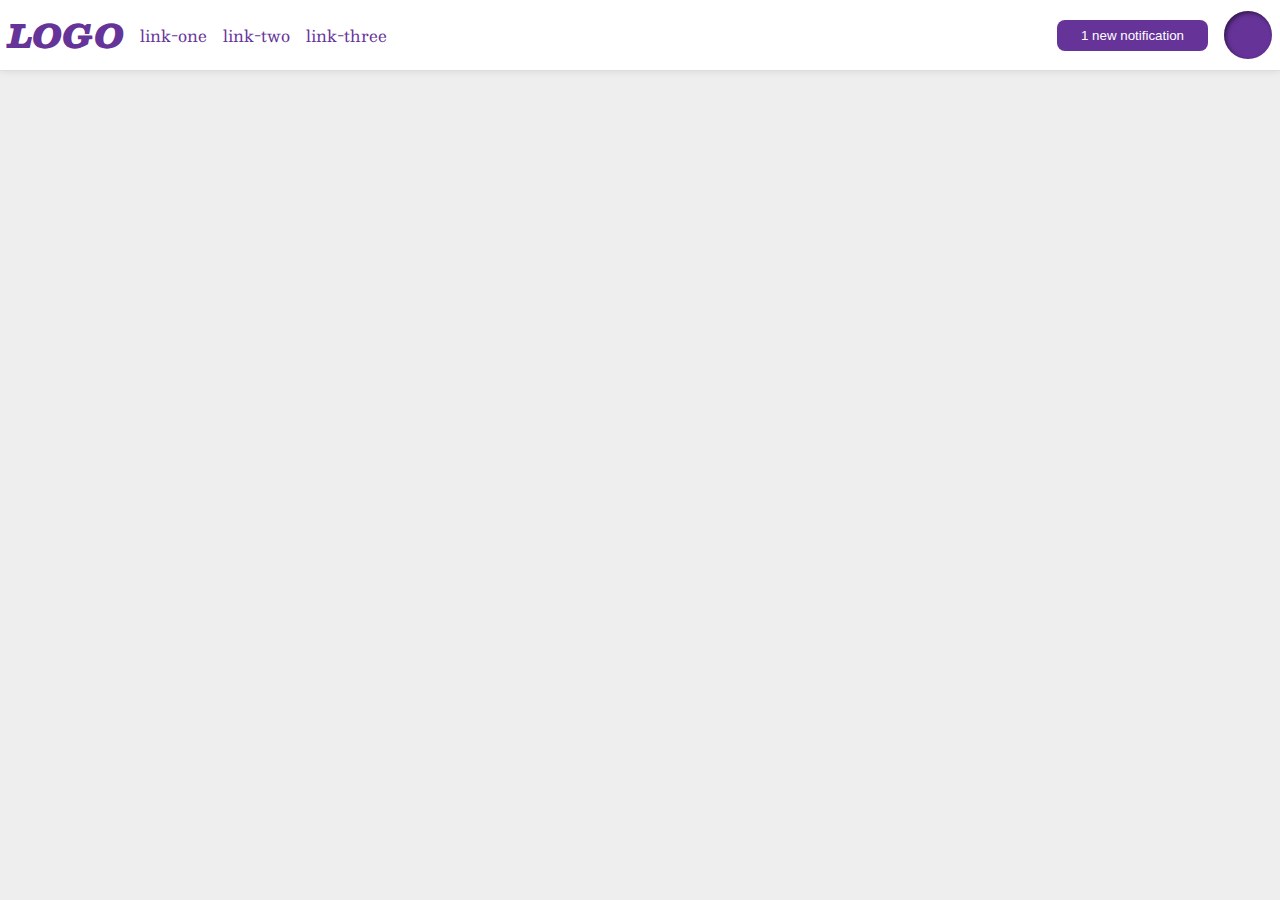
<file: flex/03-flex-header-2/index.html>
<!DOCTYPE html>
<html lang="en">
  <head>
    <meta charset="UTF-8">
    <meta http-equiv="X-UA-Compatible" content="IE=edge">
    <meta name="viewport" content="width=device-width, initial-scale=1.0">
    <title>Flex Header 2</title>
    <link rel="stylesheet" href="style.css">
  </head>
  <body>
    <div class="header row">
      <div class="logo">
        LOGO
      </div>
      
      <ul class="links row">
        <li><a href="https://google.com">link-one</a></li>
        <li><a href="https://google.com">link-two</a></li>
        <li><a href="https://google.com">link-three</a></li>
      </ul>
      

      <div class="container row push-right">
        <button class="notifications">
          1 new notification
        </button>
        <div class="profile-image"></div>
      </div>

    </div>
  </body>
</html>
</file>
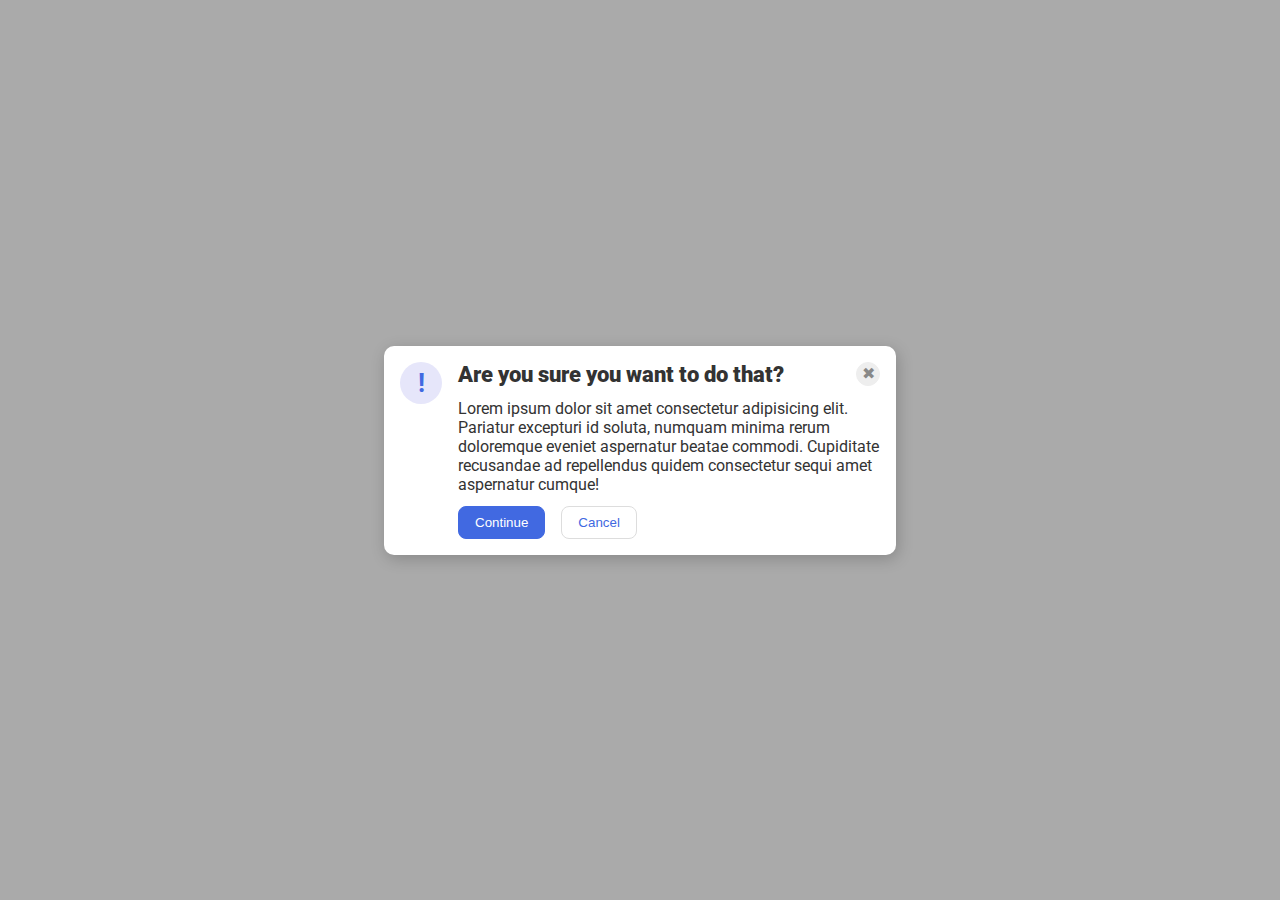
<file: flex/05-flex-modal/index.html>
<!DOCTYPE html>
<html lang="en">
  <head>
    <meta charset="UTF-8">
    <meta http-equiv="X-UA-Compatible" content="IE=edge">
    <meta name="viewport" content="width=device-width, initial-scale=1.0">
    <link rel="stylesheet" href="style.css">
    <title>Modal</title>
  </head>
  <body>
    <div class="modal row">
      <div class="icon">!</div>
      <div class="column">
        <div class="row">
          <div class="header">Are you sure you want to do that?</div>
          <button class="close-button">✖</button>
        </div>
        <div class="text">Lorem ipsum dolor sit amet consectetur adipisicing elit. Pariatur excepturi id soluta, numquam minima rerum doloremque eveniet aspernatur beatae commodi. Cupiditate recusandae ad repellendus quidem consectetur sequi amet aspernatur cumque!</div>
        <div class="row buttons">
          <button class="continue">Continue</button>
          <button class="cancel">Cancel</button>
        </div>
      </div>
    </div>
  </body>
</html>
</file>
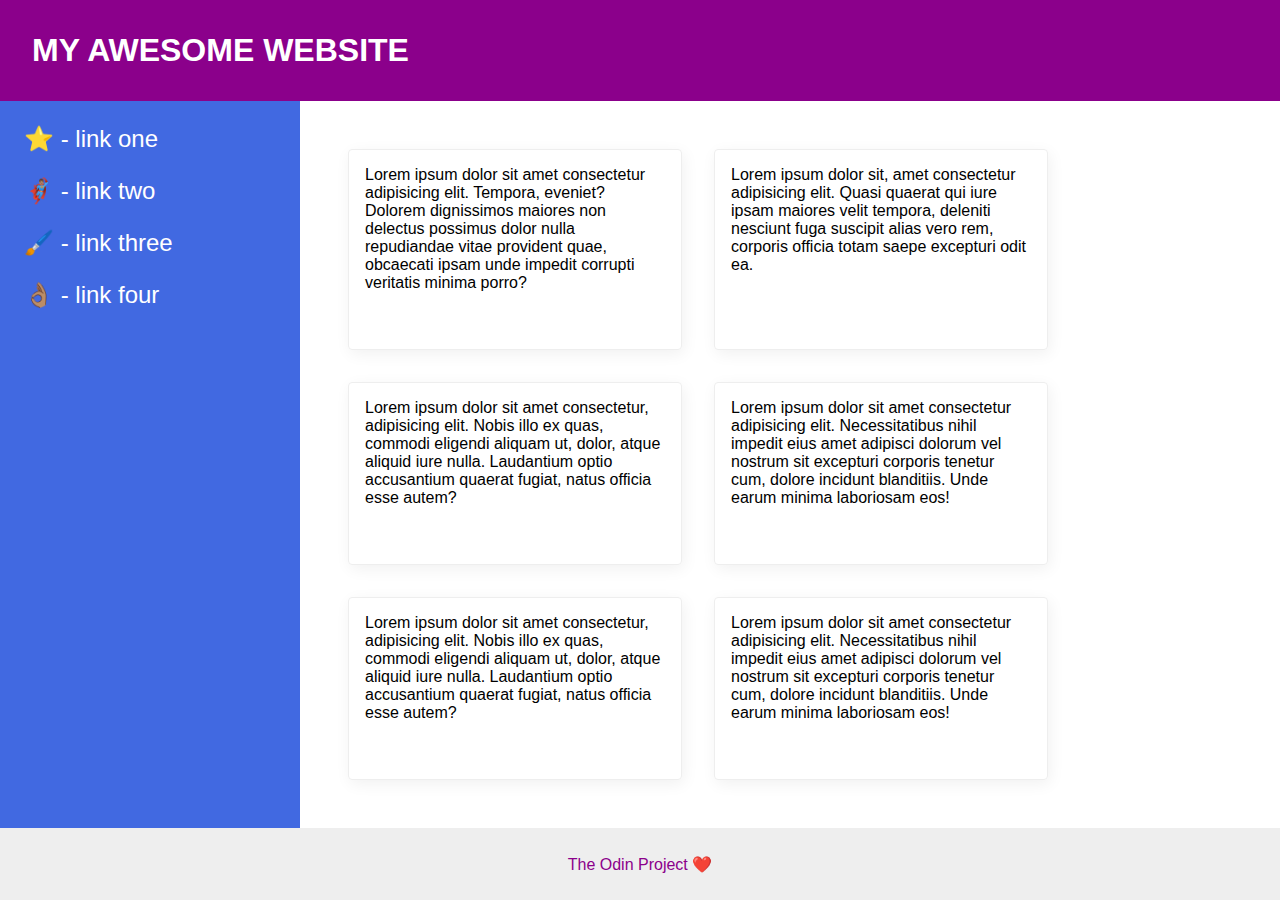
<file: flex/07-flex-layout-2/index.html>
<!DOCTYPE html>
<html lang="en">
  <head>
    <meta charset="UTF-8">
    <meta http-equiv="X-UA-Compatible" content="IE=edge">
    <meta name="viewport" content="width=device-width, initial-scale=1.0">
    <title>The Holy Grail</title>
    <link rel="stylesheet" href="style.css">
  </head>
  <body>
    <div class="header row">
      MY AWESOME WEBSITE
    </div>


    <div class="main-content row">

      <div class="sidebar">
        <ul class="links">
          <li><a href="#">⭐ - link one</a></li>
          <li><a href="#">🦸🏽‍♂️ - link two</a></li>
          <li><a href="#">🖌️ - link three</a></li>
          <li><a href="#">👌🏽 - link four</a></li>
        </ul>
      </div>

      <div class="cards row">
        <div class="card">Lorem ipsum dolor sit amet consectetur adipisicing elit. Tempora, eveniet? Dolorem dignissimos maiores non delectus possimus dolor nulla repudiandae vitae provident quae, obcaecati ipsam unde impedit corrupti veritatis minima porro?</div>
        <div class="card">Lorem ipsum dolor sit, amet consectetur adipisicing elit. Quasi quaerat qui iure ipsam maiores velit tempora, deleniti nesciunt fuga suscipit alias vero rem, corporis officia totam saepe excepturi odit ea.</div>
        <div class="card">Lorem ipsum dolor sit amet consectetur, adipisicing elit. Nobis illo ex quas, commodi eligendi aliquam ut, dolor, atque aliquid iure nulla. Laudantium optio accusantium quaerat fugiat, natus officia esse autem?</div>
        <div class="card">Lorem ipsum dolor sit amet consectetur adipisicing elit. Necessitatibus nihil impedit eius amet adipisci dolorum vel nostrum sit excepturi corporis tenetur cum, dolore incidunt blanditiis. Unde earum minima laboriosam eos!</div>
        <div class="card">Lorem ipsum dolor sit amet consectetur, adipisicing elit. Nobis illo ex quas, commodi eligendi aliquam ut, dolor, atque aliquid iure nulla. Laudantium optio accusantium quaerat fugiat, natus officia esse autem?</div>
        <div class="card">Lorem ipsum dolor sit amet consectetur adipisicing elit. Necessitatibus nihil impedit eius amet adipisci dolorum vel nostrum sit excepturi corporis tenetur cum, dolore incidunt blanditiis. Unde earum minima laboriosam eos!</div>
      </div>

    </div>

    <div class="footer row">
      The Odin Project ❤️
    </div>
  </body>
</html>
</file>
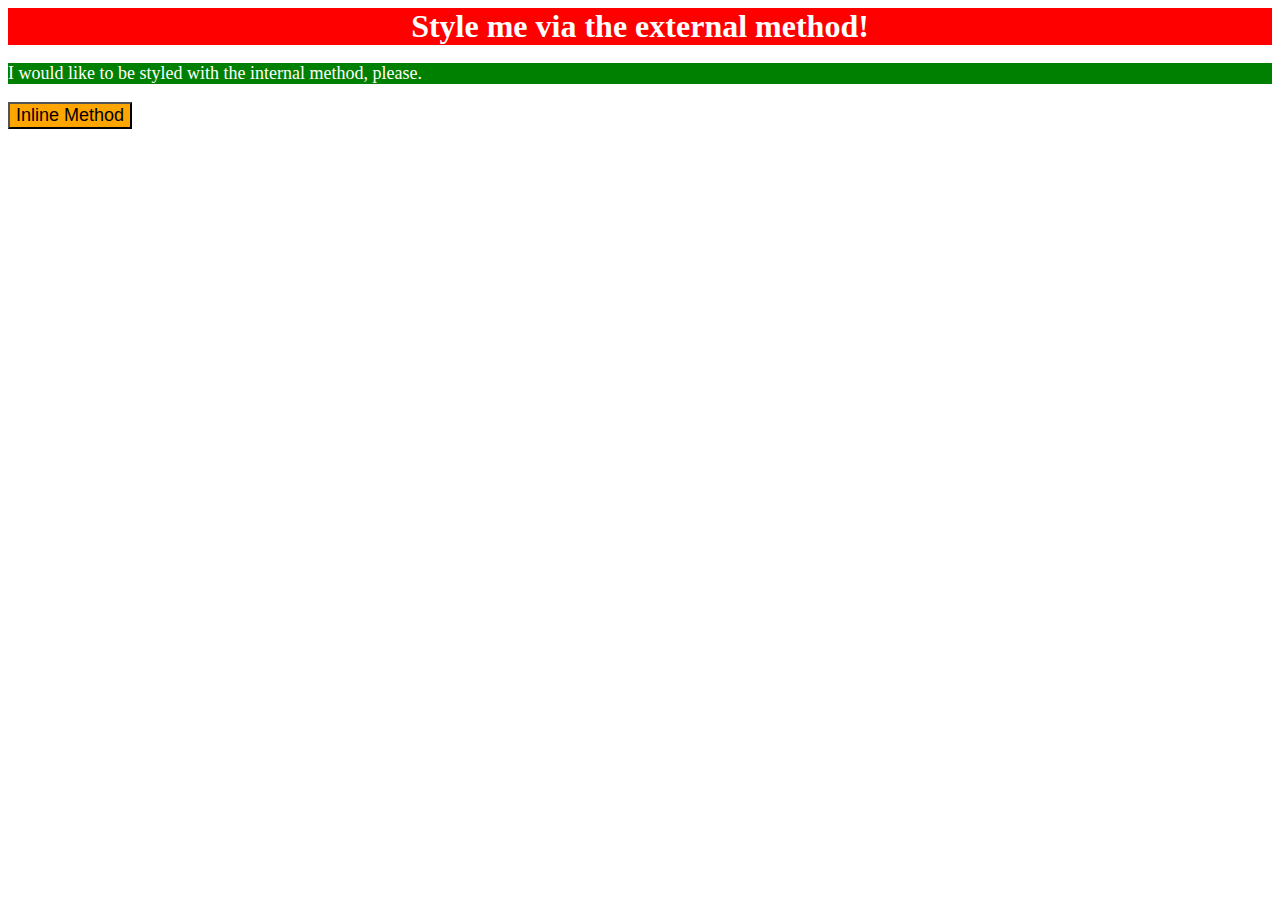
<file: foundations/01-css-methods/index.html>
<!DOCTYPE html>
<html lang="en">
  <head>
    <meta charset="UTF-8">
    <meta http-equiv="X-UA-Compatible" content="IE=edge">
    <meta name="viewport" content="width=device-width, initial-scale=1.0">
    <link rel="stylesheet" href="style.css">
    <title>Methods for Adding CSS</title>
    <style>
      p {
        color: white;
        background-color: green;
        font-size: 1.125rem;
      }
    </style>
  </head>
  <body>
    <div>Style me via the external method!</div>
    <p>I would like to be styled with the internal method, please.</p>
    <button style="background-color: orange; font-size: 1.125rem;">Inline Method</button>
  </body>
</html>
</file>
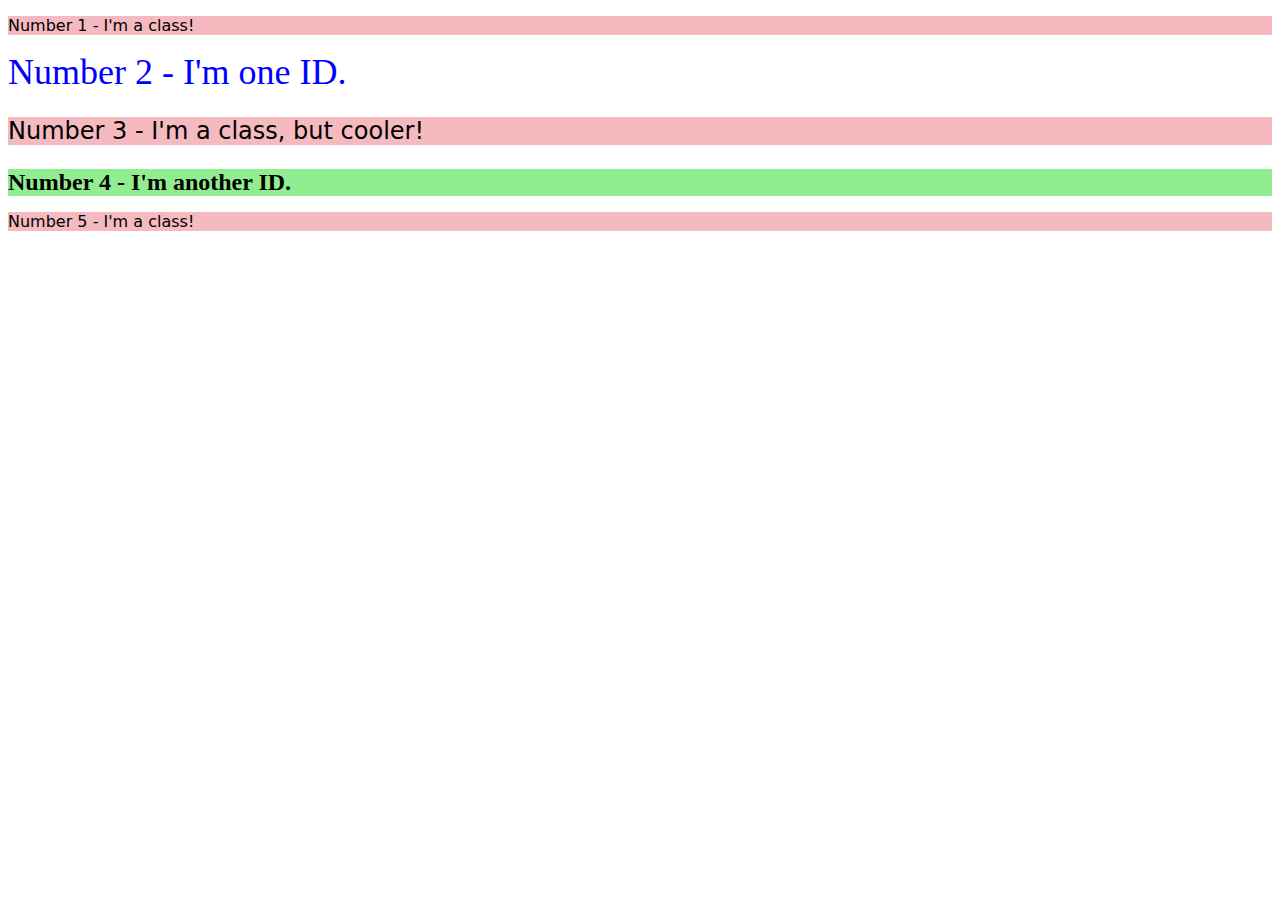
<file: foundations/02-class-id-selectors/index.html>
<!DOCTYPE html>
<html lang="en">
  <head>
    <meta charset="UTF-8">
    <meta http-equiv="X-UA-Compatible" content="IE=edge">
    <meta name="viewport" content="width=device-width, initial-scale=1.0">
    <title>Class and ID Selectors</title>
    <link rel="stylesheet" href="style.css">
  </head>
  <body>
    <p class="odd">Number 1 - I'm a class!</p>
    <div id="no2">Number 2 - I'm one ID.</div>
    <p class="odd lg-font">Number 3 - I'm a class, but cooler!</p>
    <div id="no4" class="lg-font">Number 4 - I'm another ID.</div>
    <p class="odd">Number 5 - I'm a class!</p>
  </body>
</html>
</file>
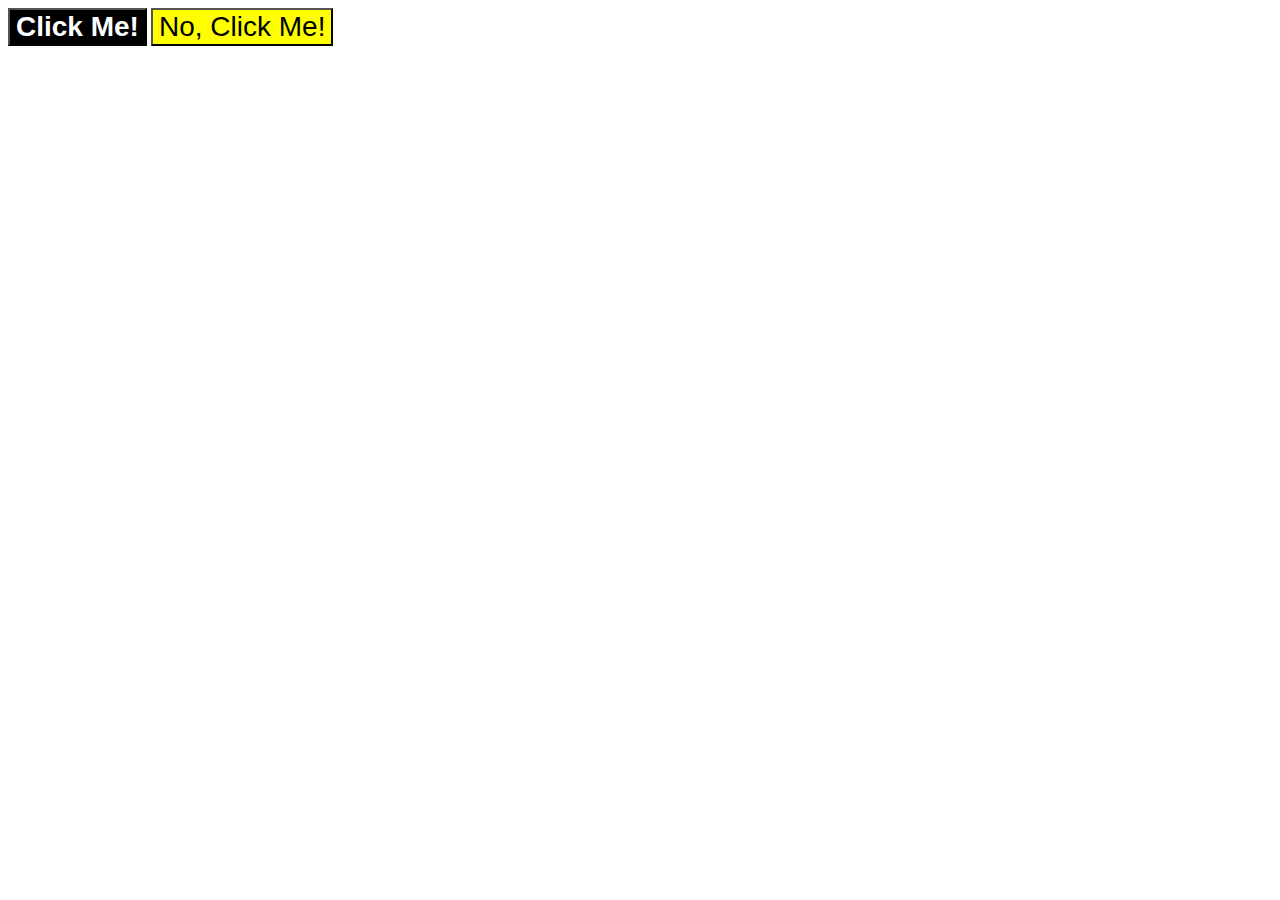
<file: foundations/03-grouping-selectors/index.html>
<!DOCTYPE html>
<html lang="en">
  <head>
    <meta charset="UTF-8">
    <meta http-equiv="X-UA-Compatible" content="IE=edge">
    <meta name="viewport" content="width=device-width, initial-scale=1.0">
    <title>Grouping Selectors</title>
    <link rel="stylesheet" href="style.css">
  </head>
  <body>
    <button class="one">Click Me!</button>
    <button class="two">No, Click Me!</button>
  </body>
</html>
</file>
<file: flex/03-flex-header-2/style.css>
/* this is some magical font-importing.  
you'll learn about it later. */
@import url('https://fonts.googleapis.com/css2?family=Besley:ital,wght@0,400;1,900&display=swap');

body {
  margin: 0;
  background: #eee;
  font-family: Besley, serif;
}

.header {
  background: white;
  border-bottom: 1px solid #ddd;
  box-shadow: 0 0 8px rgba(0,0,0,.1);
  padding: 0.5em;
}

.profile-image {
  background: rebeccapurple;
  box-shadow: inset 2px 2px 4px rgba(0,0,0,.5);
  border-radius: 50%;
  width: 48px;
  height: 48px;
}

.logo {
  color: rebeccapurple;
  font-size: 32px;
  font-weight: 900;
  font-style: italic;
}

button {
  border: none;
  border-radius: 8px;
  background: rebeccapurple;
  color: white;
  padding: 8px 24px;
}

a {
  /* this removes the line under our links */
  text-decoration: none;
  color: rebeccapurple;
}

ul {
  list-style-type: none;
  padding: 0;
  margin: 0;
}

.row {
  display: flex;
  align-items: center;
  gap: 1em;
}

.push-right {
  margin-left: auto;
}
</file>
<file: flex/05-flex-modal/style.css>
@import url('https://fonts.googleapis.com/css2?family=Roboto:wght@400;700&display=swap');

html, body {
  height: 100%;
}

body {
  font-family: Roboto, sans-serif;
  margin: 0;
  background: #aaa;
  color: #333;
  /* I'll give you this one for free lol */
  display: flex;
  align-items: center;
  justify-content: center;
}

.modal {
  padding: 1em;
  background: white;
  width: 480px;
  border-radius: 10px;
  box-shadow: 2px 4px 16px rgba(0,0,0,.2);
}

.header {
  font-size: 1.35rem;
  font-weight: 1000;
  margin-right: auto;
}

.icon {
  color: royalblue;
  font-size: 26px;
  font-weight: 700;
  background: lavender;
  width: 42px;
  height: 42px;
  border-radius: 50%;
  display: flex;
  align-items: center;
  justify-content: center;
  flex-shrink: 0;
}

.column {
  display: flex;
  flex-direction: column;
  gap: .75em;
}

.row {
  display: flex;
  gap: 1em;
}

.close-button {
  background: #eee;
  border-radius: 50%;
  color: #888;
  font-weight: 400;
  font-size: 16px;
  height: 24px;
  width: 24px;
  display: flex;
  align-items: center;
  justify-content: center;
  border: 1px solid #eee;
  padding: 0;
  margin: 0;
}

button {
  cursor: pointer;
  padding: 8px 16px;
  border-radius: 8px;
}

button.continue {
  background: royalblue;
  border: 1px solid royalblue;
  color: white;
}

button.cancel {
  background: white;
  border: 1px solid #ddd;
  color: royalblue;
}
</file>
<file: flex/07-flex-layout-2/style.css>
/* html,
body {
  height: 100%;
  min-height: 100%;
} */

body {
  font-family: -apple-system, BlinkMacSystemFont, 'Segoe UI', Roboto, Oxygen, Ubuntu, Cantarell, 'Open Sans', 'Helvetica Neue', sans-serif;
  margin: 0;
  min-height: 100vh;
  display: flex;
  flex-direction: column;
}

ul {
  list-style-type: none;
}

a {
  color: white;
  text-decoration: none;
}

.header {
  padding: 1em;
  font-size: 2rem;
  font-weight: 900;
  background: darkmagenta;
  color: white;
}

.footer {
  height: 72px;
  background: #eee;
  color: darkmagenta;
}

.footer.row {
  justify-content: center;
  align-items: center;
}

.sidebar {
  width: 300px;
  background: royalblue;
  box-sizing: border-box;
  flex-shrink: 0;
}

.links {
  padding-left: 1em;
  font-size: 1.5rem;
  display: flex;
  flex-direction: column;
  gap: 1em;
}

.cards {
  padding: 3em;
  flex-wrap: wrap;
  gap: 2em;
}

.card {
  padding: 1em;
  border: 1px solid #eee;
  box-shadow: 2px 4px 16px rgba(0,0,0,.06);
  border-radius: 4px;
  flex: 0 1 300px;
}

.row {
  display: flex;
}

.main-content {
  flex: 1;
}
</file>
<file: foundations/01-css-methods/style.css>
div {
    color: white;
    background-color: red;
    font-size: 2rem;
    text-align: center;
    font-weight: bold;
}
</file>
<file: foundations/02-class-id-selectors/style.css>
.odd {
  background-color: rgb(245, 186, 192);
  font-family: "Verdana", "DejaVu Sans", sans-serif;
}

.lg-font {
  font-size: 24px;
}

#no2 {
  color:#0000ff;
  font-size: 36px;
}

#no4 {
  background-color: rgb(144, 238, 144);
  font-weight: bold;
}
</file>
<file: foundations/03-grouping-selectors/style.css>
.one, .two {
    font-size: 28px;
    font-family: 'Helvetica', 'Times New Roman', sans-serif;
}

.one {
    background-color: black;
    color: white;
    font-weight: bold;
}

.two {
    background-color: yellow;
}
</file>
